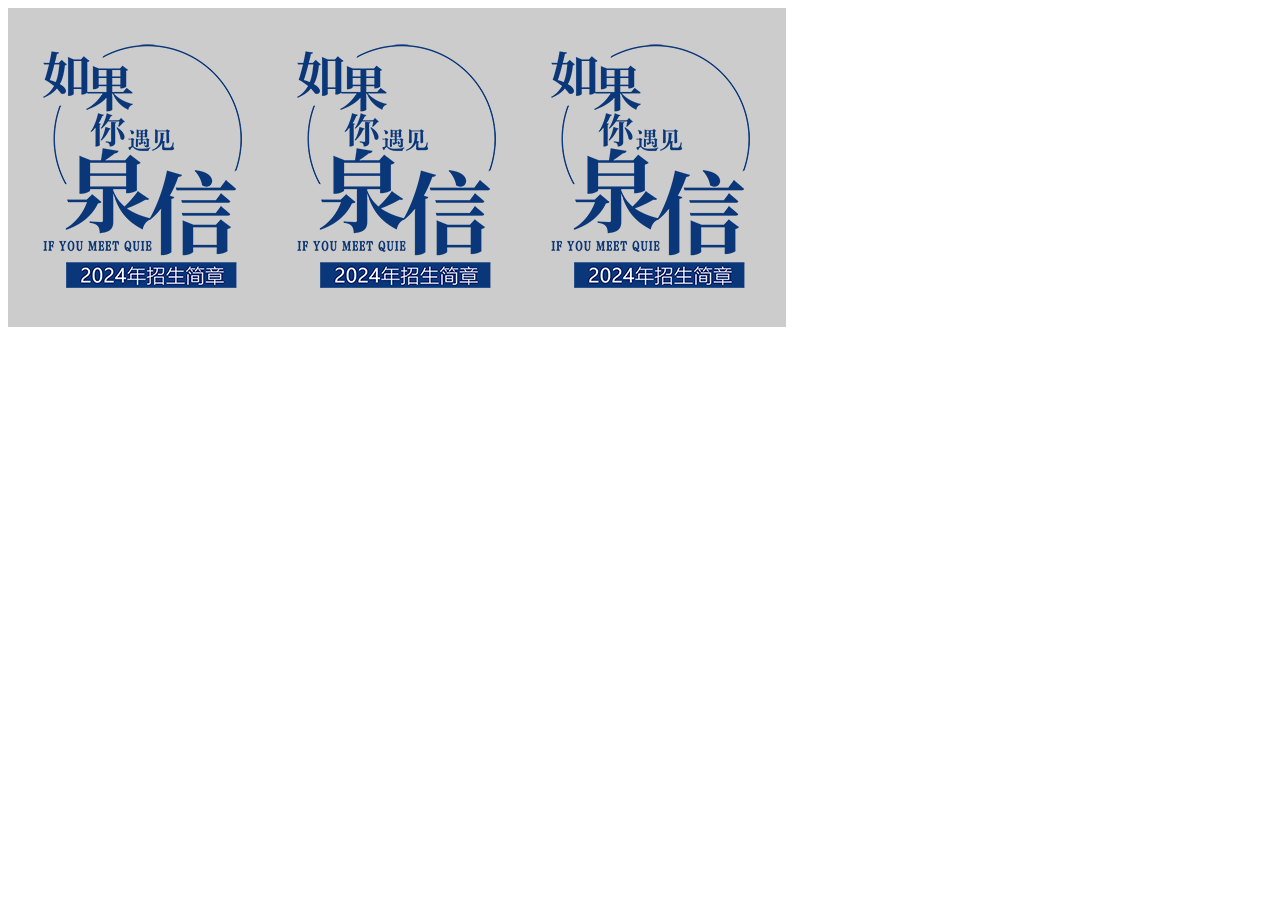
<file: demo.html>
<!DOCTYPE html>
<html>

<head>
	<style>
		.button {
			display: inline-block;
			padding: 10px;
			background-color: #ccc;
			cursor: pointer;
		}

		.popup {
			position: absolute;
			top: 50%;
			left: 50%;
			transform: translate(-50%, -50%);
			background-color: #fff;
			padding: 20px;
			box-shadow: 0 0 10px rgba(0, 0, 0, 0.3);
			display: none;
		}

		.button:hover .popup {
			display: block;
		}
	</style>
</head>

<body>
	<div class="button">
		<img src="./logo.png" alt="">
		<div class="popup">
			<img src="./logo.png" alt="图片">
		</div>
		<img src="./logo.png" alt="">
		<div class="popup">
			<img src="./logo.png" alt="图片">
		</div>
		<img src="./logo.png" alt="">
		<div class="popup">
			<img src="./logo.png" alt="图片">
		</div>
	</div>
</body>

</html>
</file>
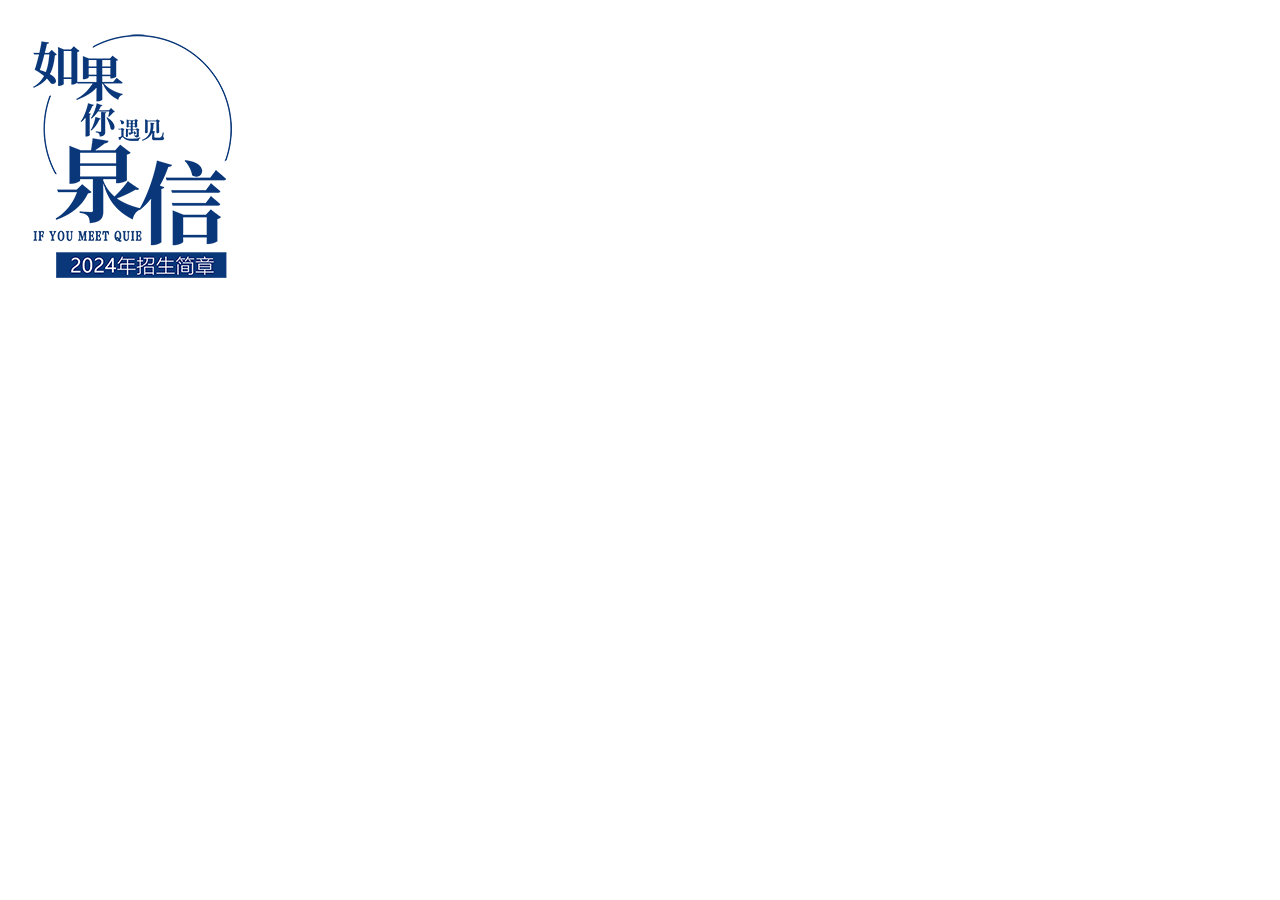
<file: demo2.html>
<!DOCTYPE html>
<html>

<head>
    <style>
        .container {
            position: relative;
            display: inline-block;
        }

        .image1,
        .image2 {
            width: 100%;
            height: auto;
            transition: opacity 0.5s ease;
        }

        .image1 {
            display: block;
            opacity: 1;
        }

        .image2 {
            position: absolute;
            top: 0;
            left: 0;
            opacity: 0;
        }

        .container:hover .image1 {
            opacity: 0;
        }

        .container:hover .image2 {
            opacity: 1;
        }
    </style>
</head>

<body>
    <div class="container">
        <img src="./logo.png" alt="图片1" class="image1">
        <img src="./img/search.png" alt="图片2" class="image2">
    </div>
</body>

</html>
</file>
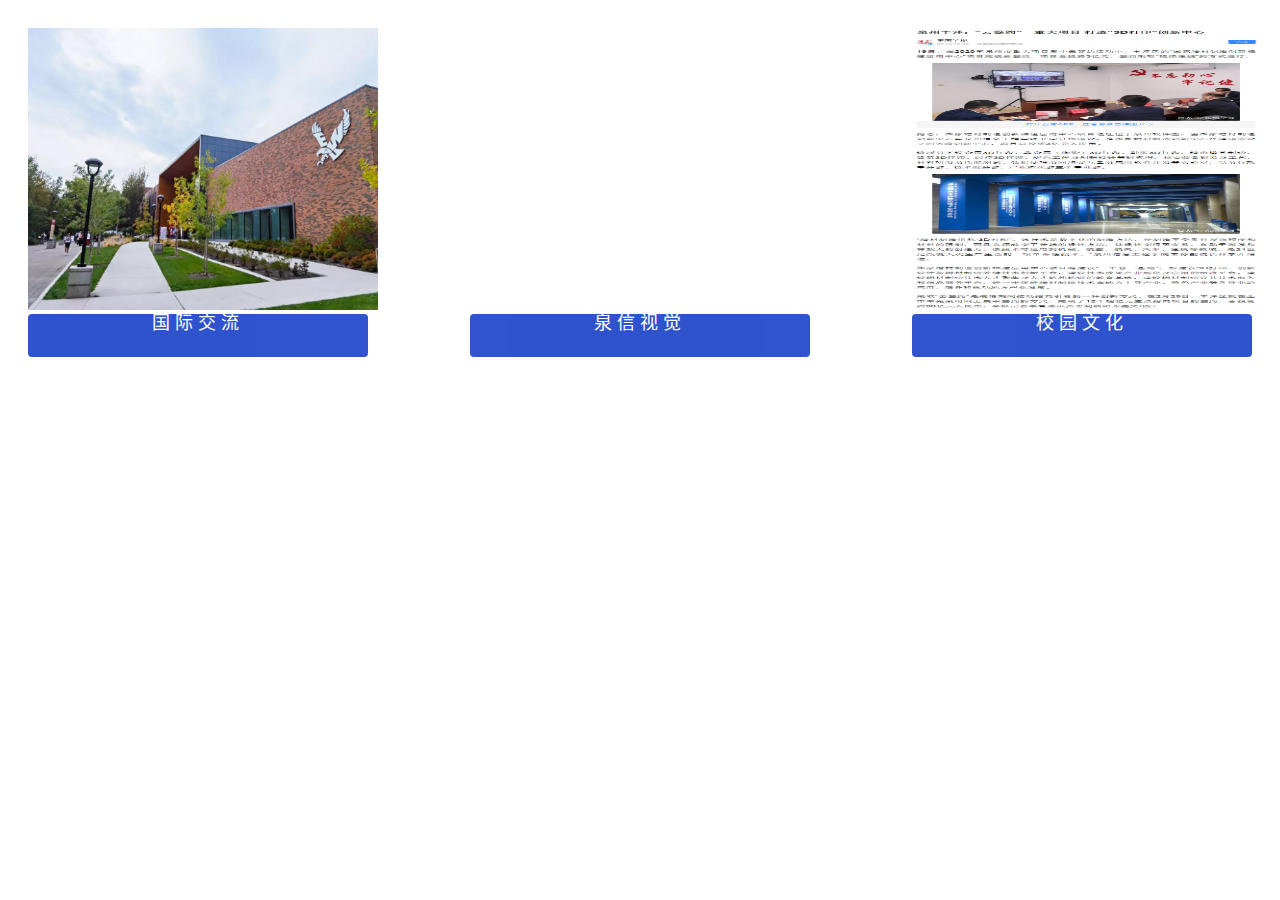
<file: featuresofquie.html>
<!DOCTYPE html>
<html lang="zh-cn">

<head>
    <meta charset="UTF-8">
    <meta http-equiv="X-UA-Compatible" content="IE=edge">
    <meta name="viewport" content="width=device-width, initial-scale=1.0">
    <title>泉信特色</title>
</head>

<style>
    body {
        font-size: 16px;
    }

    a {
        text-decoration: none;
    }

    .info-bar {
        padding: 20px;
    }

    .info-bar h2 {
        font-size: 10px;
        margin-bottom: 10px;
        margin-top: 0;
        /* 移除标题上方的默认外边距 */
    }

    .info-bar ul {
        list-style-type: none;
        padding-left: 0;
        margin-bottom: 0;
        /* 可选，移除列表下方的外边距，使底部更整洁 */
    }

    .info-bar li {
        display: flex;
        align-items: center;
        margin-bottom: 10px;
    }

    .info-bar .date {
        color: #6c757d;
        margin-right: 10px;
    }

    .info-bar .title {
        flex-grow: 1;
    }

    .container {
        display: flex;
        justify-content: space-between;
        /* 保持不变，用于均匀分配空间 */
        align-items: flex-start;
        /* 确保内容从顶部对齐 */
    }

    .date {
        white-space: nowrap;
        /*日期不要换行*/
    }

    .column {
        width: 380px;
        /* 保持不变，但请根据实际需求调整 */
        padding: 20px;
        box-sizing: border-box;
        /* 确保内边距被包含在总宽度内 */
    }
</style>

<body>
    <div class="container">
        <div class="column info-bar" id="news-column">
            <img src="./img/feature/1.jpg" alt="" style="overflow: hidden; width: 350px; height: 282px;">
            <div class="card-footer"
                style="background: #0b36c5;color: white;height: 42.8px;max-height:3rem;text-align:center;line-height: 1;justify-content: center;align-items: center;border-radius: 4px;opacity:0.85" "="">
                <a href=" https://gjc.qzuie.edu.cn/" target="blank" class="text-white"
                style="font-weight: 400;font-size: 1.125rem;text-align: center;color: white;justify-content: center;align-items: center;letter-spacing: 5px;">
                国际交流</a>
            </div>
        </div>
        <div class="column info-bar" id="media-column">
            <!--我实在找不到地方托管学校官网600多Mb的视频了,直接嵌入B站的吧-->
            <iframe
                src="//player.bilibili.com/player.html?isOutside=true&aid=797416165&bvid=BV1iy4y1C7UG&cid=243956705&p=1&autoplay=0"
                scrolling="no" border="0" frameborder="no" framespacing="0" allowfullscreen="true"
                style="width: 350px; height: 282px; "></iframe>
            <div class="card-footer"
                style="background: #0b36c5;color: white;height: 42.8px;max-height:3rem;text-align:center;line-height: 1;justify-content: center;align-items: center;border-radius: 4px;opacity:0.85" "="">
                <a href=" https://qzuie.edu.cn/" target="blank" class="text-white"
                style="font-weight: 400;font-size: 1.125rem;text-align: center;color: white;justify-content: center;align-items: center;letter-spacing: 5px;">
                泉信视觉</a>
            </div>
        </div>
        <div class="column info-bar" id="teaching-research-column">
            <img src="./img/feature/2.png" alt="" style="overflow: hidden; width: 350px; height: 282px;">
            <div class="card-footer"
                style="background: #0b36c5;color: white;height: 42.8px;max-height:3rem;text-align:center;line-height: 1;justify-content: center;align-items: center;border-radius: 4px;opacity:0.85" "="">
            <a href=" https://xgc.qzuie.edu.cn/" target="blank" class="text-white"
                style="font-weight: 400;font-size: 1.125rem;text-align: center;color: white;justify-content: center;align-items: center;letter-spacing: 5px;">
                校园文化</a>
            </div>
        </div>
    </div>
</body>

</html>
</file>
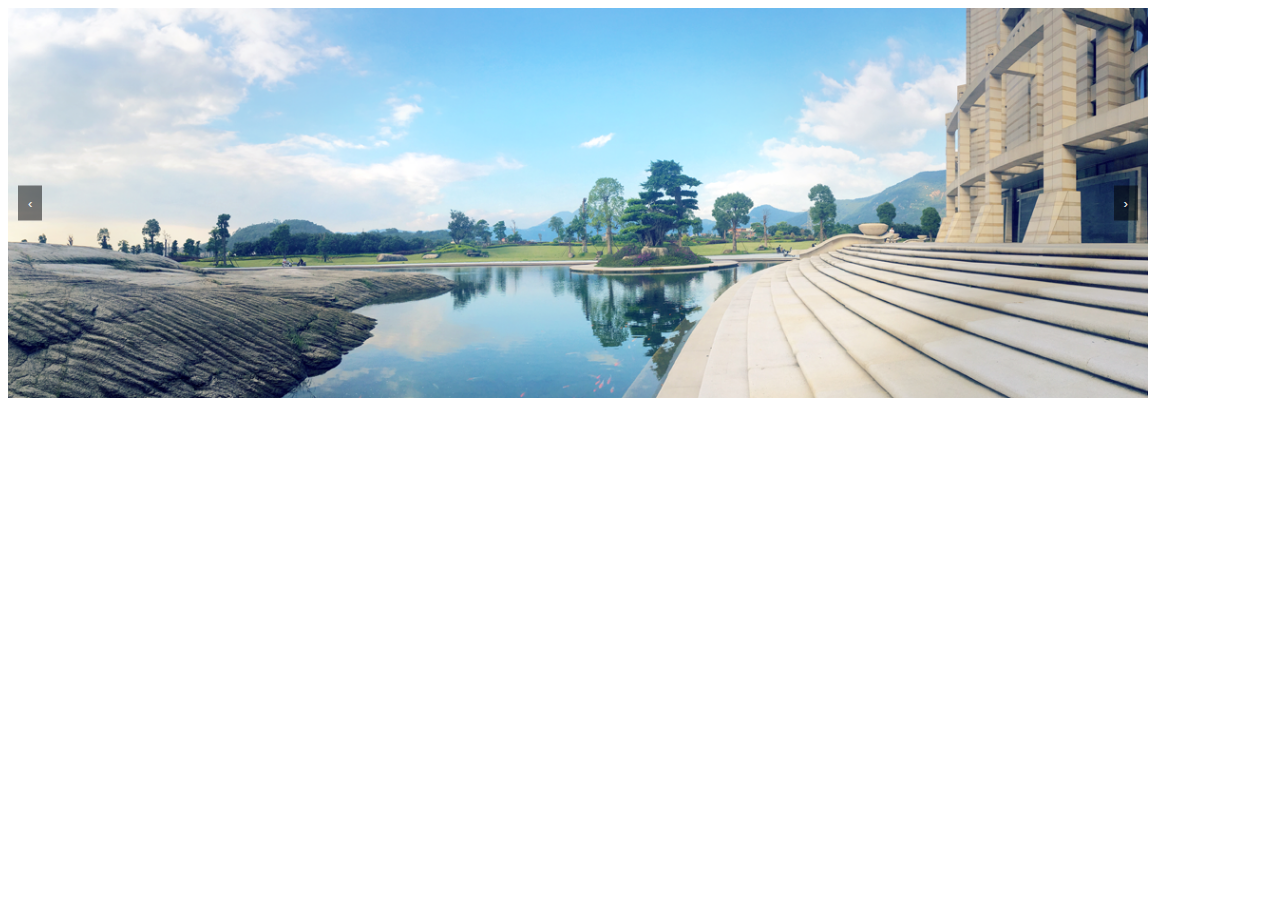
<file: loopimgdemo.html>
<!DOCTYPE html>
<html>

<head>
    <title>轮播图程序</title>
    <style>
        .slideshow {
            width: 1140px;
            height: 389.5px;
            overflow: hidden;
            position: relative;
        }

        .slideshow img {
            width: 100%;
            height: 100%;
            object-fit: cover;
        }

        .slideshow .slide {
            position: absolute;
            top: 0;
            left: 0;
            opacity: 0;
            transition: opacity 1s ease-in-out;
        }

        .slideshow .slide.active {
            opacity: 1;
            transition: opacity 1s ease-in-out;
        }

        .slideshow button {
            position: absolute;
            top: 50%;
            transform: translateY(-50%);
            background-color: rgba(0, 0, 0, 0.5);
            color: white;
            border: none;
            padding: 10px;
            cursor: pointer;
        }

        .slideshow #prev {
            left: 10px;
        }

        .slideshow #next {
            right: 10px;
        }

        body button {
            border: 1px solid #000;
            display: flex;
            align-items: center;
        }
    </style>
</head>

<body>
    <div class="slideshow">
        <div class="loopimg">
            <div class="slide active">
                <img src="./img/loop1/1.png" alt="Image 1">
            </div>
            <div class="slide">
                <img src="./img/loop1/2.png" alt="Image 2">
            </div>
            <div class="slide">
                <img src="./img/loop1/3.png" alt="Image 3">
            </div>
            <div class="slide">
                <img src="./img/loop1/4.jpg" alt="Image 4">
            </div>
            <div class="slide">
                <img src="./img/loop1/5.png" alt="Image 5">
            </div>
        </div>
        <button id="prev">‹</button>
        <button id="next">›</button>
    </div>

    <script>
        /*轮播图*/
        const slides = document.querySelectorAll('.slide');/*获取所有的幻灯片元素*/
        let currentSlide = 0;/*幻灯片索引*/

        /*显示幻灯片*/
        function showSlide() {
            /*遍历所有幻灯片元素*/
            slides.forEach((slide, index) => {
                /*如果当前幻灯片索引等于当前幻灯片索引,添加active类,否则移除*/
                if (index === currentSlide) {
                    slide.classList.add('active');
                } else {
                    slide.classList.remove('active');
                }
            });
        }

        /*下一张幻灯片*/
        function nextSlide() {
            currentSlide++;/*幻灯片索引+1*/
            if (currentSlide >= slides.length) {
                currentSlide = 0;   /*如果幻灯片索引大于等于幻灯片数量,幻灯片索引为0*/
            }
            showSlide();
        }

        function prevSlide() {
            currentSlide--;
            if (currentSlide < 0) {
                currentSlide = slides.length - 1;   /*如果幻灯片索引小于0,幻灯片索引为幻灯片数量-1*/
            }
            showSlide();
        }

        document.getElementById('prev').addEventListener('click', prevSlide);   /*点击上一张*/
        document.getElementById('next').addEventListener('click', nextSlide);   /*点击下一张*/

        setInterval(nextSlide, 3000); /*3秒切一次*/
    </script>
</body>

</html>
</file>
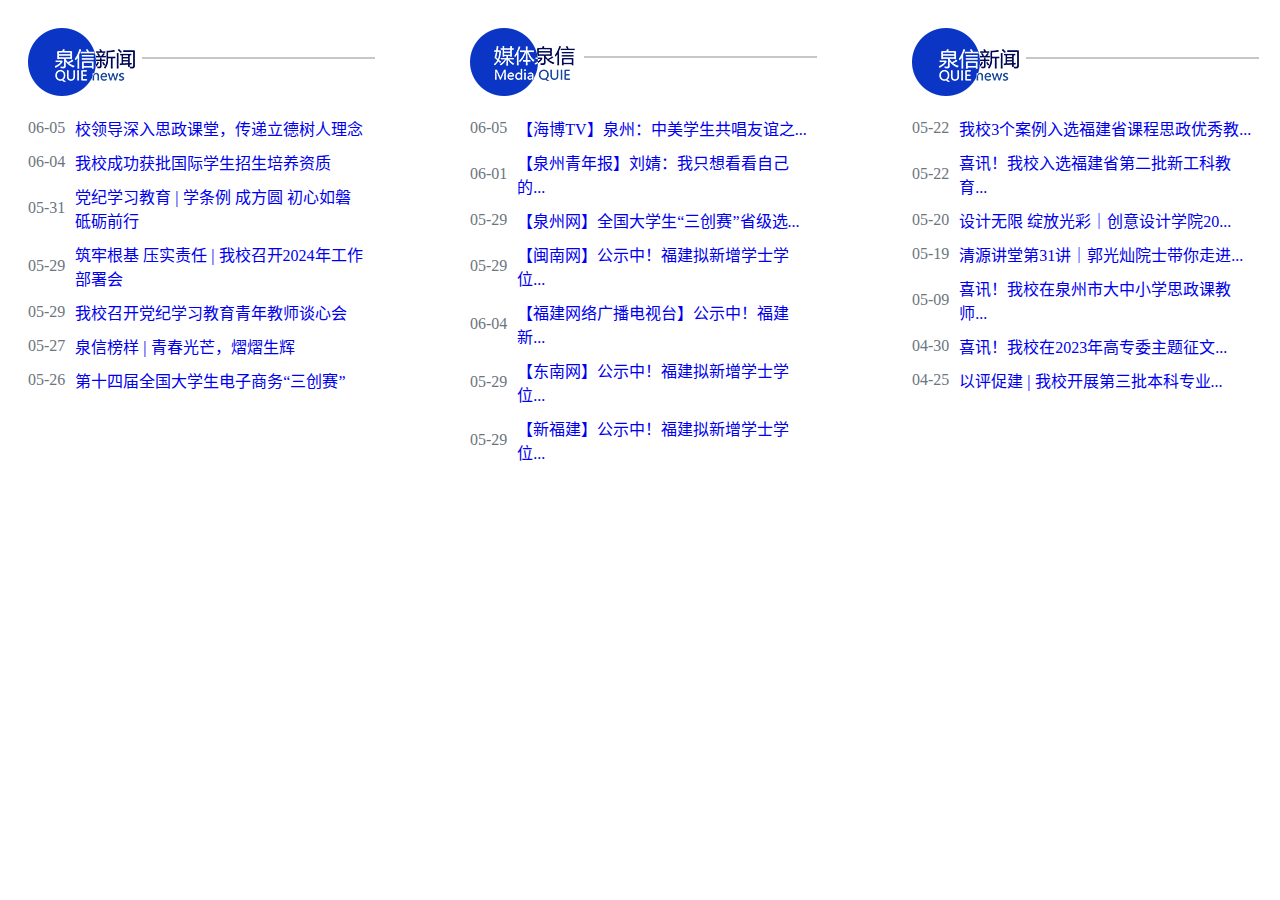
<file: qznews.html>
<!DOCTYPE html>
<html lang="zh-cn">

<head>
    <meta charset="UTF-8">
    <meta name="viewport" content="width=device-width, initial-scale=1.0">
    <title>信息栏</title>
</head>
<style>
    body {
        font-size: 16px;
    }

    a {
        text-decoration: none;
    }

    .info-bar {
        padding: 20px;
    }

    .info-bar h2 {
        font-size: 10px;
        margin-bottom: 10px;
        margin-top: 0;
        /* 移除标题上方的默认外边距 */
    }

    .info-bar ul {
        list-style-type: none;
        padding-left: 0;
        margin-bottom: 0;
        /* 可选，移除列表下方的外边距，使底部更整洁 */
    }

    .info-bar li {
        display: flex;
        align-items: center;
        margin-bottom: 10px;
    }

    .info-bar .date {
        color: #6c757d;
        margin-right: 10px;
    }

    .info-bar .title {
        flex-grow: 1;
    }

    .container {
        display: flex;
        justify-content: space-between;
        /* 保持不变，用于均匀分配空间 */
        align-items: flex-start;
        /* 确保内容从顶部对齐 */
    }

    .date {
        white-space: nowrap;
        /*日期不要换行*/
    }

    .column {
        width: 380px;
        padding: 20px;
        box-sizing: border-box;
        /* 确保内边距被包含在总宽度内 */
    }
</style>

<body>
    <div class="container">
        <div class="column info-bar" id="news-column">
            <img src="./img/infobar/qxxw.png" alt="">
            <ul id="news-list"></ul>
        </div>
        <div class="column info-bar" id="media-column">
            <img src="./img/infobar/mtqx.png" alt="">
            <ul id="media-list"></ul>
        </div>
        <div class="column info-bar" id="teaching-research-column">
            <img src="./img/infobar/qxxw.png" alt="">
            <ul id="teaching-research-list"></ul>
        </div>
    </div>
</body>
<script>
    // 从json中读取数据,然后显示到界面中
    function processInfobar(data, listId) {
        const list = document.getElementById(listId);

        data.forEach(item => {
            const listItem = document.createElement('li');

            const dateElement = document.createElement('span');
            dateElement.className = 'date';
            dateElement.textContent = item.date;

            const titleElement = document.createElement('a');
            titleElement.href = item.url;
            titleElement.textContent = item.title;

            listItem.appendChild(dateElement);
            listItem.appendChild(titleElement);

            list.appendChild(listItem);
        });
    }

    Promise.all([
        fetch('./json/infobar1.json'),
        fetch('./json/infobar2.json'),
        fetch('./json/infobar3.json')
    ])
        .then(([infobar1Response, infobar2Response, infobar3Response]) =>
            Promise.all([infobar1Response.json(), infobar2Response.json(), infobar3Response.json()])
        )
        .then(([infobar1Data, infobar2Data, infobar3Data]) => {
            processInfobar(infobar1Data, 'news-list');
            processInfobar(infobar2Data, 'media-list');
            processInfobar(infobar3Data, 'teaching-research-list');
        })
        .catch(error => console.error('Error:', error));/*异常处理*/
</script>

</html>
</file>
